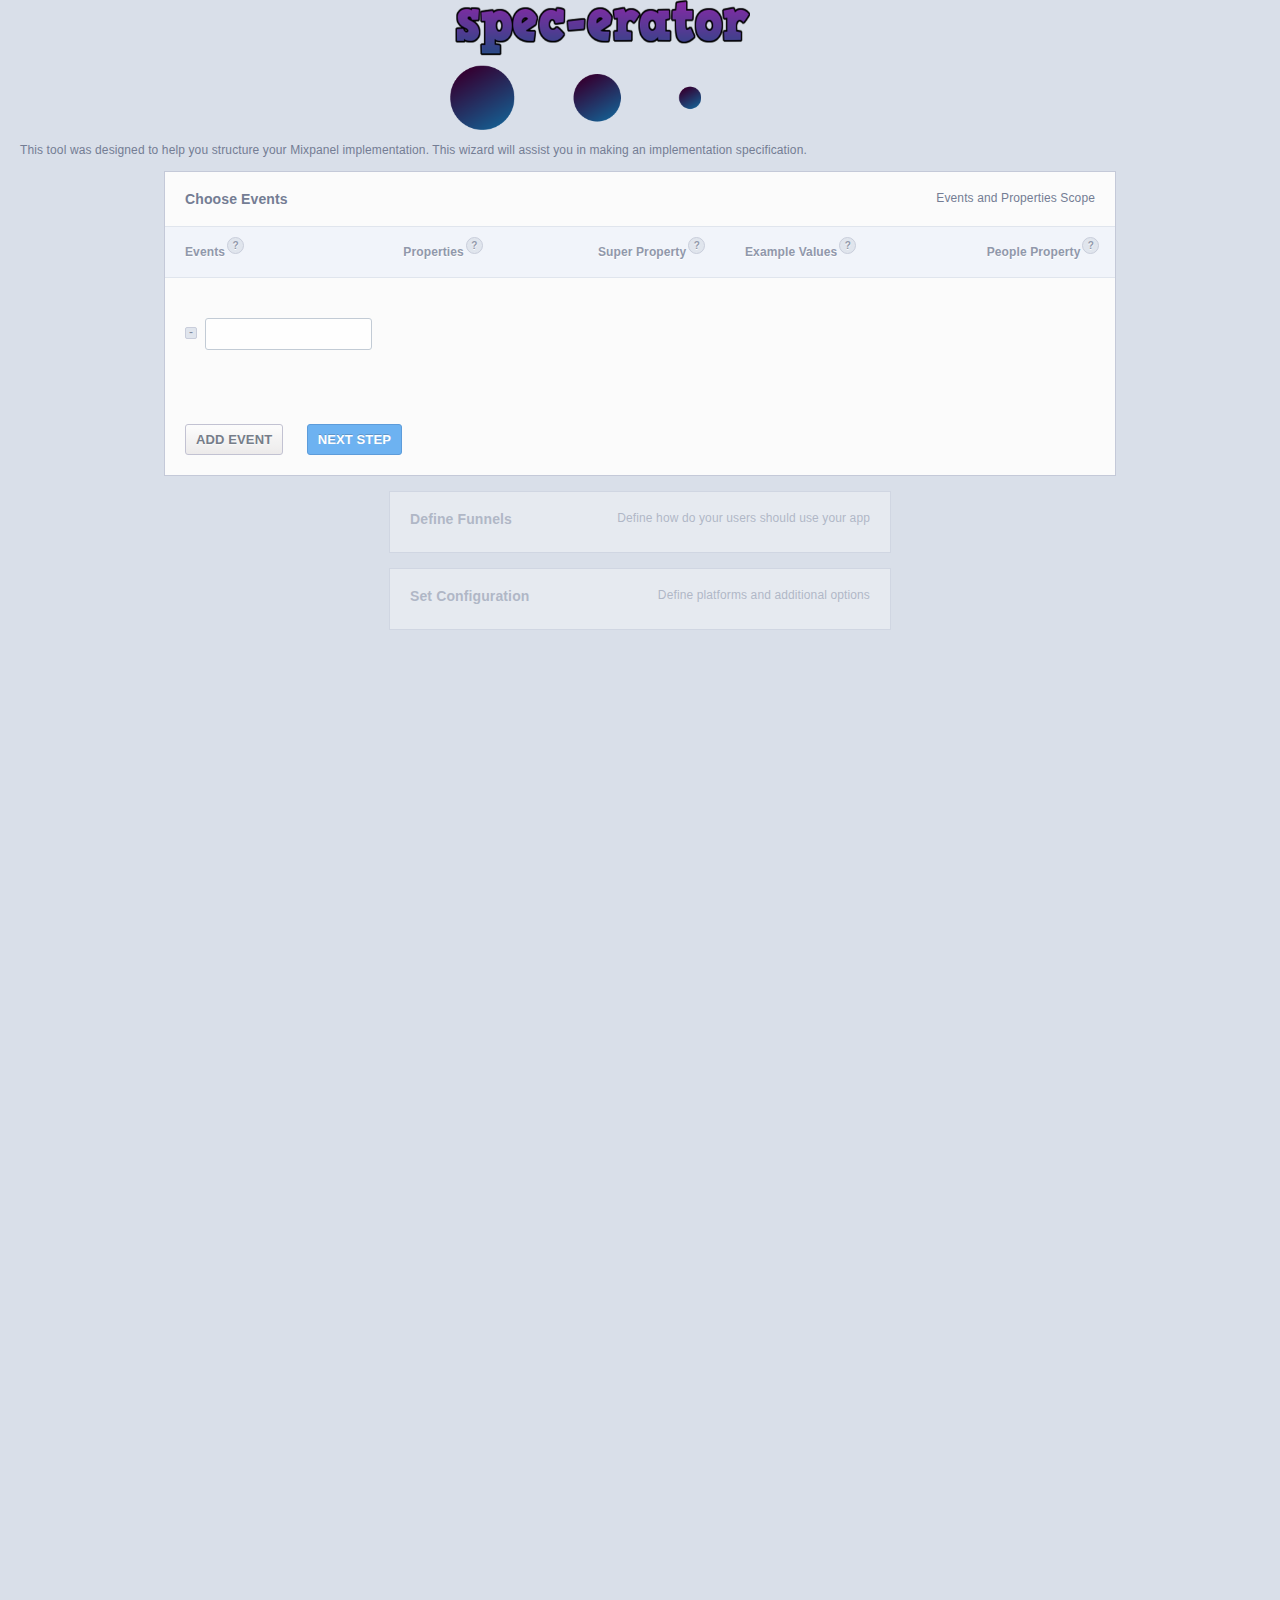
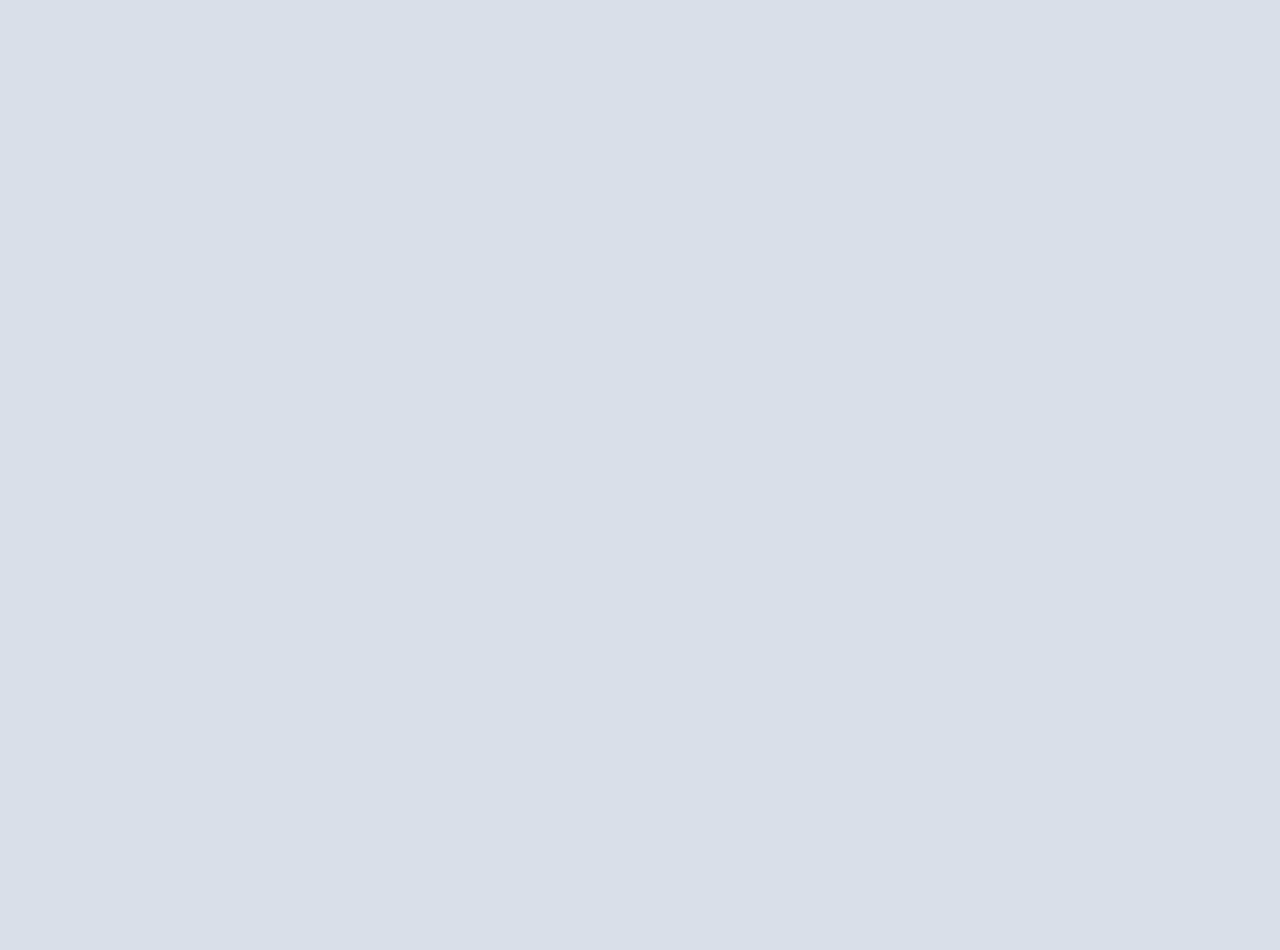
<file: index.html>
<!DOCTYPE html>
<html lang="en">
<head>
    <meta charset="UTF-8">
    <title>Spec-erator by AK</title>
    <link href="css/style.css" rel="stylesheet">


    <script src="https://cdn.mxpnl.com/libs/mixpanel-platform/build/mixpanel-platform.v0.latest.min.js"></script>

</head>
<body>
    <div class="fade"></div>
    <header>
        <div class="main-nav">
            <a class="home-nav" href="#"><img alt="dm-logo" src=
            "images/spec-logo-1.png"></a><br>
            <div id="description">
            <p>This tool was designed to help you structure your
            Mixpanel implementation. This wizard will assist you in making an implementation specification.
            </div>
        </div>
    </header>
    <div class="section" id="events" style=
    "width: 700px; opacity: 0.4; height: 60px;">
        <div class="collapsed">
            <h2>Choose Events</h2>
            <p class="step">Events and Properties Scope</p>
        </div>
        <div class="expanded" style="width: 1050px; display: none;">
            <div class="headers">
                <div class="events title">
                    Events
                    <div class="tooltip header">
                        ?
                    </div>
                    <div class="tooltip-content">
                        <div class="arrow"></div>Events are...
                    </div>
                </div>
                <div class="props title">
                    Properties
                    <div class="tooltip header">
                        ?
                    </div>
                    <div class="tooltip-content">
                        <div class="arrow"></div>Properties are...
                    </div>
                </div>
                <div class="super title">
                    Super Property
                    <div class="tooltip header">
                        ?
                    </div>
                    <div class="tooltip-content">
                        <div class="arrow"></div>A super property is
                    </div>
                </div>
                <div class="vals title">
                    Example Values
                    <div class="tooltip header">
                        ?
                    </div>
                    <div class="tooltip-content">
                        <div class="arrow"></div>It's import to give example
                        values of each property so you can be sure we're
                        targeting the right attributes.
                    </div>
                </div>
                <div class="good title">
                    People Property
                    <div class="tooltip header">
                        ?
                    </div>
                    <div class="tooltip-content">
                        <div class="arrow"></div>A people property is...
                    </div>
                </div>
            </div>
            <div class="event-names"></div>

<!--             <div class="event" id="0">
                <div class="event-name">
                    <div class="collapse-expand">
                        -
                    </div><input class="name text" type="text">
                    <div class="delete-icon"></div>
                </div>
                <div class="properties">
                    <div class="new-prop">
                        <div class="plus" style=
                        "display: inline-block; margin-top: 20px;"></div>
                    </div>
                </div>
            </div> -->
         
            <div class="button next-event" id="add-event">
                ADD EVENT
            </div>
            <div class="button next done" id="next-step-events">
                NEXT STEP
            </div>
        </div>
    </div>
    <div class="section" id="paths" style=
    "width: 700px; height: 60px; opacity: 0.4;">
        <div class="collapsed">
            <h2>Define Funnels</h2>
            <p class="step">Define how do your users should use your app</p>
        </div>
        <div class="expanded">
            <div class="headers" id="pathHead">
                <div class="paths title">
                    Now take the events which you've defined and fit them into
                    paths.<br>
                    This funnels reflect the different journey's users can take
                    through your app
                </div>
            </div>
            <div class="paths">
                <div class="required">
                    <p class="instructions"><span class="big">Required</span> -
                    these steps must be taken before any other events are fired
                    (e.g., registration, onboarding, etc.)</p>

                    <div class="button next-path" style="display: none;">
                        ADD PATH
                    </div>
                </div>
                <div class="usage">
                    <p class="instructions"><span class="big">Regular
                    Usage</span> - other ordered flows in the app (e.g., Add
                    Credit Card &gt; Buy Song &gt; Play Song, Register for
                    Course &gt; Start Lesson &gt; Complete Lesson, etc.)</p>

                    <div class="button next-path">
                        ADD PATH
                    </div>
                </div>
            </div>
            <div class="event-names unused" style="display: none;">
                <p class="instructions"><span class="big">Unused Events</span>
                - these events will be fired randomly among the other ordered
                events <span class="bold">if the user made it through the
                required path</span></p>
            </div>
            <div class="button next done">
                NEXT STEP
            </div>
        </div>
    </div>
    <div class="section" id="config" style="width: 1050px; opacity: 1;">
        <div class="collapsed">
            <h2>Set Configuration</h2>
            <p class="step">Define platforms and additional
            options</p>
        </div>
        <div class="expanded" style="width: 1050px; display: block;">
            <div class="headers">
                <h3 class="paths title">Additional Information for
                Developers</h3>
            </div>
            <div class="settings">
                <div class="option" id="platforms" style="margin-top: 10px">
                    <div class="setting description">
                        Platforms
                        <div class="tooltip description">
                            ?
                        </div>
                        <div class="tooltip-content">
                            <div class="arrow"></div>What platforms will people
                            use to access your application
                        </div>
                    </div>
                    <div class="input">
                        <div class="check">
                            <div class="checkbox-option selected" id=
                            "platform-web"></div>
                            <div class="checkbox-label">
                                Web
                            </div>
                        </div>
                        <div class="check">
                            <div class="checkbox-option selected" id=
                            "platform-ios"></div>
                            <div class="checkbox-label">
                                iOS
                            </div>
                        </div>
                        <div class="check">
                            <div class="checkbox-option selected" id=
                            "platform-android"></div>
                            <div class="checkbox-label">
                                Android
                            </div>
                        </div>
                    </div>
                </div>
                <div class="option" id="notification-type" style=
                "margin-bottom: 38px">
                    <div class="setting description">
                        Mixpanel Libraries
                        <div class="tooltip description">
                            ?
                        </div>
                        <div class="tooltip-content">
                            <div class="arrow"></div>If known, select all that
                            apply
                        </div>
                    </div><br>
                    <br>
                    <div class="input">
                        <div class="check">
                            <div class="checkbox-option disabled" id="js">
                            </div>
                            <div class="checkbox-label">
                                JavaScript
                            </div>
                        </div>
                        <div class="check">
                            <div class="checkbox-option selected" id="ios">
                            </div>
                            <div class="checkbox-label">
                                iOS
                            </div>
                        </div>
                        <div class="check">
                            <div class="checkbox-option disabled" id="android">
                            </div>
                            <div class="checkbox-label">
                                Android
                            </div>
                        </div>
                        <div class="check">
                            <div class="checkbox-option disabled" id="python">
                            </div>
                            <div class="checkbox-label">
                                Python
                            </div>
                        </div>
                        <div class="check">
                            <div class="checkbox-option disabled" id="java">
                            </div>
                            <div class="checkbox-label">
                                Java
                            </div>
                        </div>
                        <div class="check">
                            <div class="checkbox-option disabled" id="php">
                            </div>
                            <div class="checkbox-label">
                                PHP
                            </div>
                        </div>
                        <div class="check">
                            <div class="checkbox-option disabled" id="ruby">
                            </div>
                            <div class="checkbox-label">
                                Ruby
                            </div>
                        </div>
                        <div class="check">
                            <div class="checkbox-option disabled" id="node">
                            </div>
                            <div class="checkbox-label">
                                Node.js
                            </div>
                        </div>
                        <div class="check">
                            <div class="checkbox-option disabled" id="HTTP">
                            </div>
                            <div class="checkbox-label">
                                HTTP
                            </div>
                        </div>
                    </div>
                </div>
                <hr>
                <div class="option" id="dungeon-name" style="margin-bottom: 0">
                    <div class="setting description">
                        Application/Product name
                    </div>
                    <div class="input">
                        <input type="text">
                    </div>
                </div>
                <div class="button next done">
                    <a href="https://dl.dropboxusercontent.com/u/51386401/trunk/sampleSpec.csv">MAKE SPEC</a>
                </div>
            </div>
        </div>
    </div>
    <script src=
    "https://cdn.mxpnl.com/site_media/js/jquery/1.7.1/jquery.min.js" type=
    "text/javascript">
    </script> 
    <script src="js/jquery.min.js" type="text/javascript">
    </script> 
    <script src="js/main.js" type="text/javascript">
    </script> 
    <script type="text/javascript" src="js/search.js"></script>
<br/>
<br/>
<br/>
<br/>
<br/>
<br/>
<br/>
<br/>
<br/>
<br/>
<br/>
<br/>
<br/>
<br/>
<br/>
<br/>
<br/>
<br/>
<br/>
<br/>
<br/>
<br/>
<br/>
<br/>
<br/>
<br/>
<br/>
<br/>
<br/>
<br/>
<br/>
<br/>
<br/>
<br/>
<br/>
<br/>
<br/>
<br/>
<br/>
<br/>
<br/>
<br/>
<br/>
<br/>
<br/>
<br/>
<br/>
<br/>
<br/>
<br/>
<br/>
<br/>
<br/>
<br/><br/>
<br/>
<br/>
<br/>
<br/>
<br/>
<br/>
<br/><br/>
<br/>
<br/>
<br/>
<br/>
<br/>
<br/>
<br/><br/>
<br/>
<br/>
<br/>
<br/>
<br/>
<br/>
<br/><br/>
<br/>
<br/>
<br/>
<br/>
<br/>
<br/>
<br/><br/>
<br/>
<br/>
<br/><br/>
<br/>
<br/><br/>
<br/>
<br/>
<br/>
<br/><br/>
<br/>
<br/><br/>
<br/>
<br/>
<br/>
<br/><br/>
<br/>
<br/><br/>
<br/>
<br/>
<br/>
<br/>
<br/>
<br/>
<br/>
<br/><br/>
<br/>
<br/>
<br/>
<br/>
<br/>
<br/>
<br/>
    
</body>
</html>
</file>
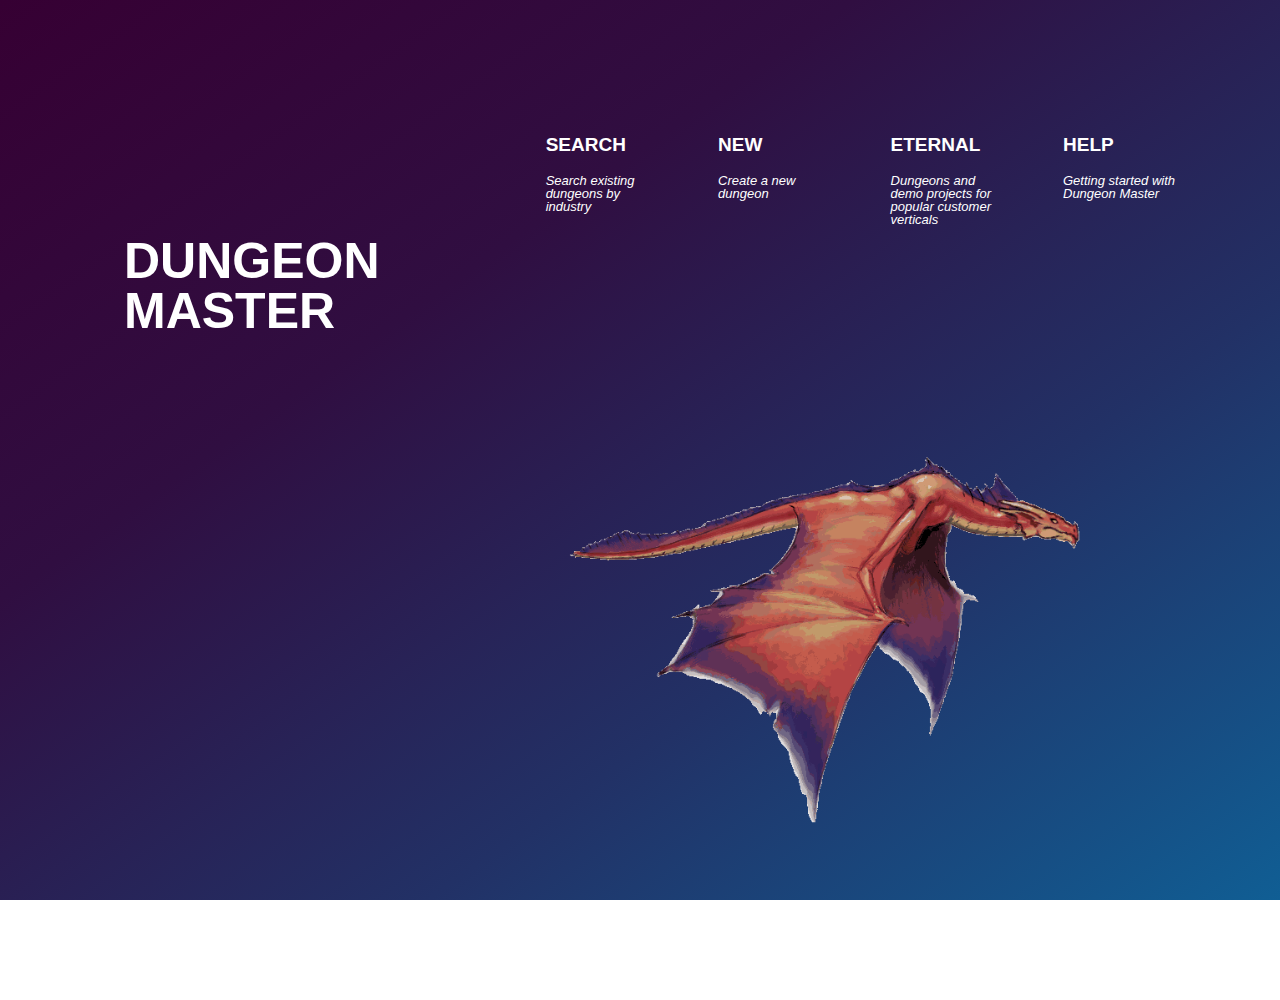
<file: home.html>
<!DOCTYPE html>
<html lang="en">
<head>
	<meta charset="UTF-8">
	<title>Dungeon Master 2.0</title>
	<link rel="stylesheet" href="css/home-style.css">
	<link href='https://fonts.googleapis.com/css?family=Montserrat:400,700|Chivo:400italic' rel='stylesheet' type='text/css'>
	<script src="//cdn.mxpnl.com/site_media/js/jquery/1.7.1/jquery.min.js" type="text/javascript"></script>
    <script type="text/javascript" src="js/search.js"></script>
</head>
<body>
    <div class="fade"></div>
	<div class="a header">
		<h1><a id="home" href="/">Dungeon Master</a></h1>
	</div>
	<ul class="nav">
		<a class="a nav-item search">
			<li>
				<p class="a nav-link">Search</p>
				<div class="description">Search existing dungeons by industry</div>
			</li>
		</a>
		<a class="a nav-item" href="builder/" id="new">
			<li>
				<p class="a nav-link" href="/builder" id="new-link">New</p>
				<div class="description">Create a new dungeon</div>
			</li>
		</a>
		<a class="a nav-item" id="eternal">
			<li>
				<p class="a nav-link">Eternal</p>
				<div class="description">Dungeons and demo projects for popular customer verticals</div>
			</li>
		</a>
		<a class="a nav-item" id="help">
			<li>
				<p class="a nav-link">Help</p>
				<div class="description">Getting started with Dungeon Master</div>
			</li>
		</a>
	</ul>
	<div class="content">
		<img src="images/dragon-loop.gif" alt="Dungeon Master 2.0">
	
 	</div>
    <div id="search">
        <h2>Dungeon Search</h2>
        <div class="close"></div>
        <div class="filters">
            <div class="industry-search">
                <div class="label">Filter by one or more industries:</div>
                <div class="industry-select dropdown-parent">
                    <div class="select-button">
                        <p>ALL INDUSTRIES</p>
                        <div class="down-arrow"></div>
                    </div>
                    <div class="select-menu fixed-dropdown">
                        <div class="options-list">
                            <div class="select-option selected" id="all-industries">ALL INDUSTRIES</div>
                            <div class="select-option">Photo/Video</div>
                            <div class="select-option">Gaming</div>
                            <div class="select-option">E-Commerce</div>
                            <div class="select-option">Social/Messaging</div>
                            <div class="select-option">SaaS</div>
                            <div class="select-option">Media</div>
                            <div class="select-option">Travel</div>
                            <div class="select-option">Health</div>
                            <div class="select-option">Education</div>
                            <div class="select-option">Finance</div>
                            <div class="select-option">Marketplace</div>
                            <div class="select-option">Other</div>
                        </div>
                    </div>
                </div>
            </div>
        </div>
        <div class="fixed-menu">
            <div class="search-box-container">
                <input class="search-box" autofocus>
            </div>
            <div class="options-list">
                <div class="your-dungeons">
                    <div class="results-section">YOUR DUNGEONS</div>
                </div>
                <div class="other-dungeons">
                    <div class="results-section">OTHER DUNGEONS</div>
                </div>
                <p class="no-results">Your search returned no results</p>
                <img src="images/ajax-loader.gif" alt="Loading" class="loading">
            </div>
        </div>
    </div>
	<div class="help">
		<div class="close"></div>
		<div class="help-section">
			<h2 class="section-header">About Dungeon Master</h2>
			<p>Dungeon Master is a tool that allows you to populate custom data into a real-life Mixpanel project to construct custom demos for customers.</p>
		</div>
		<div class="help-section">
			<h2 class="section-header">Why use it?</h2>
			<p>Custom demos allow us to wow customers and give demos that address real questions for their businesses. Mixpanel's potential resonates on a much deeper level when the examples we show in our reports are catered toward the things they think about every day.</p>
		</div>
		<div class="help-section">
			<h2 class="section-header">How do I build one?</h2>
			<p>Three steps:</p>
			<ol type="1" style="margin-left: 22px">
				<li>
					<p>Enter the names of the <span class="bold">events</span> you want to send to your demo project, along with any properties that should be sent at the time of each event.</p>
					<ol type="a">
						<li>
							<p>Event, super, AND people properties correlated with an action should be added to the events. To designate a particular property as a super/people property (both will be created), switch the "Super/People?" toggle to YES.</p>
						</li>
						<li>
							<p>Properties can be typecasted as string, numeric, boolean, date, or list.</p>
							<ol type="i">
								<li>
									<p>String and list properties may have multiple values associated with them. The toggle next to each property value indicates whether or not a user with that particular property value will be a "good" user (i.e., have higher conversion and retention rates, and fire more events).</p>
								</li>
								<li>
									<p>Date properties give you two options: "Date of first event" and "Date of last event." Choose date of first event to set the date property equal to the first time a user fires that event (e.g., "Created Date" would be the first time a user completes a "Sign Up" event). Choose date of last event to set the property equal to the last time a user fires that event (e.g., "Last Purchase Date" should equal the last time a user completes the "Purchase" event).</p>
								</li>
							</ol>
						</li>
					</ol>
				</li>
				<li>
					<p>Build <span class="bold">paths</span> users may take through events.</p>
					<ol type="a">
						<li>
							<p>The required path should consist of all events that users MUST complete - in order - before firing any other events. If no such events exist (e.g., there is no sign up or authentication process), the required path may be left blank.</p>
						</li>
						<li>
							<p>Usage paths should encompass all flows, paths, funnels, etc. of events in a user journey. They may be casual flows (like browsing photos then liking a photo on Instagram) or specific funnels that address business goals (like viewing a product, adding it to a cart, and purchasing on Amazon).</p>
						</li>
					</ol>
				</li>
				<li>
					<p>Customize your dungeon's settings. You can choose which platforms are relevant to the customer (are they mobile only?), which notification types you'd like to be pre-generated for you, etc. You will also be asked to choose an industry for your dungeon (very important for later searches!) and name it.</p>
				</li>
			</ol>
		</div>
		<div class="help-section">
			<h2 class="section-header">What's included?</h2>
			<p>Dungeon Master handles several things automatically:</p>
			<ul>
                <li>Default super and people properties for each of the platforms you select</li>
                <li>Extra default super and people properties: Name, Email, Platform, Experiment Group, Last Event, Campaign Name and Campaign Source</li>
                <li>Incremental super and people properties for every event you define (called "[event] Count" - e.g., "Log In Count")</li>
                <li>Notification and A/B testing analytics data</li>
			</ul>
		</div>
		<div class="help-section">
			<a class="get-started">Get started!</a>
		</div>
	</div>
	<script>
	    (function(e,b){if(!b.__SV){var a,f,i,g;window.mixpanel=b;b._i=[];b.init=function(a,e,d){function f(b,h){var a=h.split(".");2==a.length&&(b=b[a[0]],h=a[1]);b[h]=function(){b.push([h].concat(Array.prototype.slice.call(arguments,0)))}}var c=b;"undefined"!==typeof d?c=b[d]=[]:d="mixpanel";c.people=c.people||[];c.toString=function(b){var a="mixpanel";"mixpanel"!==d&&(a+="."+d);b||(a+=" (stub)");return a};c.people.toString=function(){return c.toString(1)+".people (stub)"};i="disable time_event track track_pageview track_links track_forms register register_once alias unregister identify name_tag set_config people.set people.set_once people.increment people.append people.union people.track_charge people.clear_charges people.delete_user".split(" ");
    	for(g=0;g<i.length;g++)f(c,i[g]);b._i.push([a,e,d])};b.__SV=1.2;a=e.createElement("script");a.type="text/javascript";a.async=!0;a.src="undefined"!==typeof MIXPANEL_CUSTOM_LIB_URL?MIXPANEL_CUSTOM_LIB_URL:"file:"===e.location.protocol&&"//cdn.mxpnl.com/libs/mixpanel-2-latest.min.js".match(/^\/\//)?"https://cdn.mxpnl.com/libs/mixpanel-2-latest.min.js":"//cdn.mxpnl.com/libs/mixpanel-2-latest.min.js";f=e.getElementsByTagName("script")[0];f.parentNode.insertBefore(a,f)}})(document,window.mixpanel||[]);
    	if (window.location.hostname == 'mixpanel.com') {
        	mixpanel.init('adc07d1bff38929e7b4d1feb4cac87d3', {}, 'dm');
    	}
	    else {
	        mixpanel.init('95d88a0a0f533a82dc95ad5a3943729b', {}, 'dm');
	    }

	</script>
	<script type="text/javascript">
		$(document).ready(function() {
			mixpanel.dm.track('View Page', {
				'Page Name': 'Home',
			});
			$('#home').click(function() {
			    mixpanel.dm.track('Click Nav', {
	    	        'Nav Item': 'Home',
		        });
			});
			$('#help').click(function() {
			    mixpanel.dm.track('Click Nav', {
	    	        'Nav Item': 'Help',
		        });
				// show help modal
				$('.help').fadeIn(500);
			});
		    $('#new').click(function() {
		        mixpanel.dm.track('Click Nav', {
		            'Nav Item': 'New',
		        });
		    });
		    $('#eternal').click(function() {
		        mixpanel.dm.track('Click Nav', {
		            'Nav Item': 'Eternal',
		        });
		        // show eternal
		    });
			// close help and search modals
		    $('.fade, .close, .get-started').click(function() {
		        $('#search').fadeOut(500);
		        $('.help').fadeOut(500);
		        $('.fade').fadeOut(500);        
		    });		
		});
	</script>
</body>
</html>
</file>
<file: css/style.css>
/* Reset*/
html, body, div, span, applet, object, iframe,
h1, h2, h3, h4, h5, h6, p, blockquote, pre,
a, abbr, acronym, address, big, cite, code,
del, dfn, em, img, ins, kbd, q, s, samp,
small, strike, strong, sub, sup, tt, var,
b, u, i, center,
dl, dt, dd, ol, ul, li,
fieldset, form, label, legend,
table, caption, tbody, tfoot, thead, tr, th, td,
article, aside, canvas, details, embed, 
figure, figcaption, footer, header, hgroup, 
menu, nav, output, ruby, section, summary,
time, mark, audio, video {
	margin: 0;
	padding: 0;
	border: 0;
	font-size: 100%;
	font: inherit;
	vertical-align: baseline;
}
/* HTML5 display-role reset for older browsers */
article, aside, details, figcaption, figure, 
footer, header, hgroup, menu, nav, section {
	display: block;
}
body {
	line-height: 1;
	height: 2500px;
	overflow-y: scroll;


}

#description
{
text-align: left;
    padding-left: 20px;
    font-size: 12px;
}


ul {
	list-style: none;
}
blockquote, q {
	quotes: none;
}
blockquote:before, blockquote:after,
q:before, q:after {
	content: '';
	content: none;
}
table {
	border-collapse: collapse;
	border-spacing: 0;
}


/*DM*/
html {
	overflow-y: scroll;
}
body {
	font-family:  system, -apple-system, ".SFNSDisplay-Regular", "Helvetica Neue", sans-serif;
	font-weight: normal;
	letter-spacing: 0.01em;
	background-color: #d9dfe9;
	color: #747d94;
	padding-bottom: 50px;
	font-size: 12px;
}
.torch {
	position: relative;
	height: 40px;
	display: none;
}
.hidden-torch {
	height: 10px;
	width: 40px;
	border: none;
}
.page-title {
	text-align: center;
	height: 0;
}
.fade {
	min-height: 100%;
	min-width: 1024px;
	width: 100%;
	height: auto;
	position: fixed;
	top: 0;
	left: 0;
  	z-index: 20;
	display: none;
	background-color: rgba(0,0,0,0.5);
}
hr {
	width: 60%;
	color: #BDBDCE;
	margin: 30px auto;
	height: 0;
	border: 0;
	border-top: 1px solid rgba(189,189,206,0.5);
}
.bold {
	font-weight: bold;
}
.big {
	font-size: 14px;
	font-weight: bold;
}
.red {
	color: red;
}
h1 {
	text-align: center;
	font-size: 30px;
	margin: 25px auto;
	padding-top: 30px;
	font-weight: bold;
	display: inline-block;
}
.main-nav, .mini-nav {
	/*margin: 40px 0 60px; */
	text-align: center;
	background-color: #d9dfe9;
	z-index: 100;
	top: 0;
}
.main-nav a, .mini-nav a {
	text-decoration: none;
	color: #747d94;
}
.main-nav li a:hover, .mini-nav li a:hover {
	border-bottom: 1px solid #747d94;
	padding-bottom: 2px;
}
.mini-nav {
	position: fixed;
	width: 100%;
/*	border-bottom: 1px solid #bdbdce;
*/	height: 54px;
	margin-top: 0;
	top: -57px;
}
.home-nav {
	margin: 0 auto;
	display: block;
	position: relative;
	width: 76px;
}
.home-nav img {
	width: 300px;
	margin-left: -200%;

}
.mini-nav .home-nav {
	width: 46px;
	top: 6px;
}
.mini-nav .home-nav img {
	width: 46px;
}
.ul {
	display: block;
	margin: 0 auto;
	width: 415px;
	margin-top: -43px;
}
.ul li {
	font-size: 14px;
	margin-right: 30px;
	display: inline-block;
	vertical-align: middle;
	position: relative;
	text-transform: uppercase;
}
.ul li:nth-child(2) {
	margin-right: 75px;
}
.ul li:nth-child(3) {
	padding-left: 0;
	margin-left: 75px;
}
.ul li:nth-child(4) {
	margin-right: 0;
}
.mini-nav .ul {
	margin-top: -24px;
}
.mini-nav .ul li:nth-child(2) {
	margin-right: 45px;
}


.line {
	margin: 3px;
	background: #747d94;
	height: 3px;
	width: 22px;
}
.section {
	margin: 15px auto;
	background-color: #fbfbfb;
	border: 1px solid #c4c9d8;
	display: block;
	width: 700px;
}
.collapsed {
	cursor: pointer;
	padding: 20px;
}
.expanded {
	display: none;
	position: relative;
}
h2 {
	display: inline-block;
	font-size: 14px;
	font-weight: bold;
}
.step {
	display: inline-block;
	margin-left: 40px;
	float: right;
}

/*/////////////////// EVENT SECTION ///////////////////*/
.headers {
	background-color: #f1f4fa;
	border-top: 1px solid #dee3ec;
	border-bottom: 1px solid #dee3ec;
	height: 50px;
	color: #868ea3;
	font-weight: bold;
	font-size: 16px;
	text-shadow: 0 1px #fff;
}
.title {
	display: inline-block;
	line-height: 50px;
	vertical-align: middle;
	font-size: 12px;
}
/*////////////////////// PATHS /////////////////*/
.paths.title {
	margin-left: 20px;
	font-weight: normal;
}

#pathHead
{
	height: inherit;
}
/*/////////////////// END PATHS ////////////////*/
.events.title {
	margin-left: 20px;
	width: 22.5%;
}
.props.title {
	width: 20%;
}
.super.title {
	width: 15%;
}
.vals.title {
	width: 22%;
}
.good.title {
	width: 13%;
	min-width: 150px;
	text-align: center;
}
.tooltip {
	height: 15px;
	width: 15px;
	border-radius: 100%;
	border: 1px solid #c4c9d8;
	background: #dee3ec;
	line-height: 15px;
	text-align: center;
	font-weight: bold;
	display: inline-block;
	position: absolute;
	cursor: default;
	font-size: 10px;
	margin: -5px 0 0 3px;
}
.tooltip.header {
	margin: 10px 0 0 2px;
}
.tooltip-content {
	position: absolute;
	width: 300px;
	background-color: #36475f;
	background-image: -webkit-linear-graident(#384962, #34435a);
	background-image: linear-graident(#384962, #34435a);
	border-radius: 4px;
	box-shadow: inset 0 0 0 1px #4a586c, 0 1px 2px 1px rgba(0,0,0,0.2);
	border: 1px solid #1e2939;
	color: white;
	font-size: 13px;
	font-weight: normal;
	text-align: left;
	line-height: 17px;
	margin: 0;
	padding: 12px;
	text-shadow: 0 1px rgba(0,0,0,0.34);
	z-index: 10;
	display: none;
}
.tooltip-content .arrow {
	left: 20px;
	top: -19px;
	background: 0;
	height: 0;
	width: 0;
	border: 10px solid transparent;
	position: absolute;
	border-bottom-color: #384962;
}
.super.title .tooltip-content {
	width: 183px;
	left: 493px;
}
.good.title .tooltip-content {
	left: 700px;
}
.good.title .arrow {
	left: 236px;
}
#platforms .tooltip-content {
	top: 116px;
	left: 21px;
}
#notification-type .tooltip-content {
	top: 178px;
	left: 21px;
	width: 400px;
}
#industry .tooltip-content {
	top: 313px;
	left: 21px;
}
#dungeon-name .tooltip-content {
	top: 370px;
	left: 21px;
	width: 350px;
}

/* DUNGEON SEARCH */
#search {
	display: none;
	padding: 20px;
	width: 500px;
	position: absolute;
	margin: 0 auto 40px;
	left: 0;
	right: 0;
	z-index: 30;
}
.close {
	background: url('http://cdn.mxpnl.com/cache/0c778bc1ee92a6080567ec613a3e7bf1/images/reports/live/user_info_close_icon.png') no-repeat 0px center;
	position: absolute;
	width: 20px;
	height: 20px;
	top: 40px;
	right: 40px;
	cursor: pointer;
}
#search .close {
	top: 20px;
	right: 12px;
}
.filters {
	margin: 15px 0;
}
.industry-search, .author-search, .dungeon-name-search {
	margin-right: 30px;
	display: inline-block;
	vertical-align: top;
}
.filter.author, .filter.dungeon-name {
	background-image: url(http://cdn.mxpnl.com/cache/998f6c4e2160bb6cdd8da35ec6d5d410/images/icons/spyglass.png);
	background-repeat: no-repeat;
	background-position: 8px 8px;
	width: 165px;
	padding-left: 28px;
}
.label {
	font-size: 11px;
	margin: 10px 10px 10px 0;
	vertical-align: top;
	display: inline-block;
}
.industry-select {
	display: inline-block;
}
.results-section {
	padding: 10px;
	border-bottom: 1px solid #e1e4ed;
	font-size: 13px;
	font-weight: bold;
	color: #83889d;
	text-transform: uppercase;
	text-shadow: 0 .6px 0 #fff;
	background: -webkit-linear-gradient(#f5f6f9, #eef0f5);
	background: linear-gradient(#f5f6f9, #eef0f5);
}
.your-dungeons, .other-dungeons, .no-results {
	display: none;
}
.no-results {
	padding: 30px 0;
	text-align: center;
}
.loading {
	height: 30px;
	margin: 20px auto;
	display: block;
}


/* EVENTS, PROPERTIES, PROPERTY VALUES */
.event {
	margin: 0 15px;
	padding: 10px 0;
	position: relative;
}
.property {
	margin-top: 10px;
	margin-bottom: 15px;
	position: relative;
	padding: 10px;
	width: 115%;
	margin-left: -15px;
}
.property:hover, .property.hovered {
	/* background-color: #f5f5f5; */
	border-radius: 3px;
}
.prop-name {
	border-radius: 3px 0 0 3px;
	display: inline-block;
	width: 33%;
	max-width: 140px;
	top: -12px;
	z-index: 1;
}
.event-name {
	display: inline-block;
	width: 20%;
	margin-left: 20px;
	padding-top: 20px;
	vertical-align: top;
}
input.name.text {
	margin-left: 5px;
	display: inline-block;
	vertical-align: top;
}
.properties {
	width: 73%;
	display: inline-block;
	vertical-align: top;
}
.prop-values {
	width: 364px;
	display: inline-block;
	margin-left: 60px;
	vertical-align: top;
}
input {
	font-family:  system, -apple-system, ".SFNSDisplay-Regular", "Helvetica Neue", sans-serif;
	font-weight: normal;
	letter-spacing: 0.03em;
	font-size: 13px;
	color: #747d94;
	height: 20px;
	width: 155px;
	margin: 0 0 10px 0;
	padding: 5px;
	border: 1px solid #bdc7d2;
	border-radius: 3px;
	position: relative;
	-webkit-appearance: textfield;
	background-color: white;
}
input:focus, input:hover {
	outline: 0;
	border-color: #5ba7e1;
}
/*input[type=text] {
	height: 20px;
	width: 155px;
	margin: 0 0 10px 0;
	padding: 5px;
	border: 1px solid #bdc7d2;
	border-radius: 3px;
	position: relative;
	-webkit-appearance: textfield;
	background-color: white;
}*/
.new-prop {
	display: block;
}
.plus {
	background: url(https://cdn.mxpnl.com/cache/db85795727e3c42d2865a215cd85876a/images/reports/funnels3/new_row_spritesheet.png);
	width: 30px;
	height: 30px;
	cursor: pointer;
	position: relative;
	display: block;
}
.prop-values .plus {
	margin-left: 59px;
}
.new-prop .plus {
	margin-left: 19px;
}
.path .plus {
	margin-left: 10px;
}
.copy {
	background: url(http://www.iconsdb.com/icons/preview/royal-blue/copy-xxl.png) no-repeat;
	background-size: 24px 24px;
	width: 30px;
	height: 30px;
	cursor: pointer;
	position: relative;
	display: inline-block;
	margin-left: 15px;
	top: 2px;
}
.inline-text {
	background-color: #e9ebf2;
	color: #747d94;
	padding: 9.5px 8px;
	font-size: 12px;
	line-height: 12px;
	font-weight: bold;
	border-radius: 3px;
	vertical-align: top;
	text-align: center;
}
.integer, .dates, .inline-text {
	display: inline-block;
	max-width: 50px;
	margin-right: 5px;
}
.dates {
	max-width: 68px;
}
input.integer, input.dates {
	margin-right: 5px;
}
.date-range {
	display: none;
	margin-top: 6px;
}
.string-val, .list-val {
	margin-right: 5px;
	vertical-align: top;
}

/* COLLAPSED EVENTS */
.collapse-expand {
	height: 10px;
	width: 10px;
	border-radius: 2px;
	border: 1px solid #c4c9d8;
	background: #dee3ec;
	line-height: 8px;
	text-align: center;
	display: inline-block;
	position: absolute;
	cursor: pointer;
	margin: 9px 0 0 5px;
	left: 0;
}
.collapse-expand:hover {
	background: #ebe9e9;
}
.collapse-event {
	background-color: #e9ebf2;
	color: #747d94;
	margin: 15px 2px 0 15px;
	padding: 9.5px 8px;
	font-size: 13px;
	line-height: 13px;
	font-weight: normal;
	border-radius: 3px;
	vertical-align: top;
	text-align: center;
	display: inline-block;
	cursor: pointer;
}
.collapse-event:hover {
	background: #ebe9e9;	
}
#paths .collapse-event {
	cursor: default;
	margin: 15px 5px 10px 10px;
}
#paths .collapse-event:hover {
	background: #e9ebf2;
}
.delete-icon {
	background-image: url(http://cdn.mxpnl.com/cache/637724347fecac96ed5fd55168b31397/images/icons/red_x_big.png);
	margin: 6px 1px;
	width: 26px;
	max-height: 16px;
	background-position: 0 0;
	cursor: pointer;
	display: inline-block;
	padding: 10px 0;
	position: relative;
}
.delete-icon:hover {
	background-position: 0 -16px;
}
.delete-icon:active {
	background-position: 0 -32px;
}
#paths .delete-icon {
	vertical-align: middle;
}
.delete-button {
	background: url(http://cdn.mxpnl.com/cache/8f5b7ee6bf214e37736d0b2d3938de3f/images/widgets/bookmarks_spritesheet.png) no-repeat -25px 0;
	width: 20px;
	height: 21px;
	float: right;
	margin-top: -13px;
	display: none;
}
.boolean-val {
	margin-bottom: 10px;
}


/* TOGGLE */
.container {
	text-align: center;
	width: 80px;
	display: inline-block;
	vertical-align: super;
	margin: 0 auto;
	margin-left: 23px;
}
.container.good {
	margin-left: 17px;
	margin-top: 5px;
}
.boolean-val:nth-child(1) .container.good {
	margin-left: 230px;
}
.boolean-val:nth-child(2) .container.good {
	margin-left: 226px;
}
.toggle {
	position: relative;
	width: 51px;
	height: 18px;
	background: #68c76a;
	border: 1px solid #68c76a;
	border-radius: 10px;
	cursor: pointer;
	margin: 0 auto;
	padding-left: 3px;
}
.toggle.no {
	background: #cfdfe8;
	border: 1px solid #cfdfe8;
}
.toggle::before {
	content: 'yes';
	position: absolute;
	left: 10px;
	text-transform: uppercase;
	font-family:  system, -apple-system, ".SFNSDisplay-Regular", "Helvetica Neue", sans-serif;
	font-size: 11px;
	font-weight: 600;
	line-height: 18px;
	width: 20px;
	height: 15px;
	color: white;
	z-index: 1;
}
.toggle.no::before {
	content: 'no';
	color: #939bae;
	right: 10px;
	left: auto;
}
.toggle::after {
	content: '';
	position: absolute;
	right: 1px;
	top: 1px;
	width: 16px;
	height: 16px;
	background: white;
	border-radius: 9px;
	-webkit-transition: right 100ms;
	transition: right 100ms;
	z-index: 1;
}
.toggle.no::after {
	right: 36px;
	border-color: #ddd;
}




/* TYPECASTING MENU */
.hover.string {
	background-position: -16px 0;
}
.icon.numeric {
	background-position: 0 -15px;
}
.hover.numeric {
	background-position: -16px -15px;
}
.icon.boolean {
	background-position: 0 -30px;
}
.hover.boolean {
	background-position: -16px -30px;
}
.icon.date {
	background-position: 0 -60px;
}
.hover.date {
	background-position: -16px -60px;
}
.icon.list {
	background-position: 0 -45px;
}
.hover.list {
	background-position: -16px -45px;
}
.icon {
	background: url(https://cdn.mxpnl.com/cache/86e7a9704481d99cba363aa05a2e32d4/images/widgets/property_filter/property_filter_icons.png);
	width: 16px;
	height: 15px;
	float: left;
	line-height: 24px;
	margin: 8px 7px 7px 8px;
}
.cast-menu {
	display: inline-block;
	position: relative;
	left: 1px;
}
.typecast {
	line-height: 24px;
	display: inline-block;
	color: #9b9b9b;
	font-size: 13px;
	font-weight: bold;
	border: 1px solid #bdc7d2;
	-webkit-user-select: none;
	-moz-user-select: none;
	-ms-user-select: none;
	user-select: none;
	background-color: #f6f7f9;
	background-image: -webkit-linear-gradient(#f9fafb, #f2f3f6);
	background-image: linear-gradient(#f9fafb, #f2f3f6);
	border-radius: 0 3px 3px 0;
	left: -2px;
	top: -1px;
	cursor: pointer;
	position: relative;
	z-index: 0;
}
.typecast:hover {
	border-color: #5ba7e1;
	z-index: 2;
}
.typecast.active {
	border-radius: 0 3px 0 0;
	z-index: 2;
}
.menu {
	position: absolute;
	left: -1px;
	margin-top: 30px;
	z-index: 100000;
}
.menu-item {
	display: block;
	width: 150px;
	height: 20px;
	padding: 5px;
	background-color: #fff;
	position: relative;
	border: 1px solid #bdc7d2;
}
.menu-item.selected {
	background-color: #f6f7f9;	
}
.menu-item > .icon {
	margin-top: 3px;
	margin-left: 3px;
	display: inline-block;
}
.menu-item p {
	display: inline-block;
	margin-left: 3px;
	font-size: 13px;
	font-weight: normal;
}
.menu-item.string-menu {
	border-radius: 0 3px 0 0;
}
.menu-item.numeric-menu {
	top: -1px;
}
.menu-item.boolean-menu {
	top: -2px;
}
.menu-item.date-menu {
	top: -3px;
}
.menu-item.list-menu {
	top: -4px;
	border-radius: 0 0 3px 3px;
}
.menu-item:hover {
	color: #fff;
	background-color: #68b7f4;
}



/* NEXT EVENT */
.button {
	padding: 8px 10px;
	display: inline-block;
	margin: 20px 0 20px 20px;
	font-size: 13px;
	text-align: center;
	text-shadow: 0 1px 1px rgba(255,255,255,0.75);
	color: #69717e;
	vertical-align: middle;
	background-image: linear-gradient(#fdfdfd, #ebe9e9);
	border: 1px solid #bdbdce;
	border-radius: 3px;
	cursor: pointer;
	font-weight: bold;
	text-decoration: none;
}
.button:hover {
	background-color: #fafafb;
	background-image: -webkit-linear-gradient(#fefefe, #f4f3f6);
	background-image: linear-gradient(#fefefe, #f4f3f6);
	color: #3e3f42;
}
.button.next {
	background: #5fabf1;
	color: #fff;
	border: 1px solid #4d93d7;
	text-shadow: 0 -1px 0 rgba(0,0,0,0.2);
	margin-left: 0px;
}
.button.next:hover {
	background: #489fef;
}
.button.next.done {
	margin-left: 20px;
}
.button.next-path {
	margin-left: 10px;
}




/****************PATHS*************/

.required, .usage, .event-names.unused {
	margin: 20px;
	border: 1px solid #bdbdce;
	padding: 10px;
}
.instructions {
	font-size: 13px;
}
.path {
	margin-top: 10px;
}
.path-name-holder {
	margin: 10px;
	vertical-align: top;
	display: inline-block;
}
input.path-name {
	height: 21px;
	box-shadow: 0 1px rgba(0,0,0,0.05);
}
.path-event-names {
	display: inline-block;
	margin-left: 10px;
	max-width: 745px;
}
.path-event {
	display: inline-block;
	margin: 10px;
	display: inline-block;
	font-size: 13px;
	color: #747d94;
	font-family:  system, -apple-system, ".SFNSDisplay-Regular", "Helvetica Neue", sans-serif;
	min-width: 150px;
	box-shadow: 0 1px rgba(0,0,0,0.05);
	position: relative;
	border-radius: 3px;
}
.right-arrow {
	background: url(http://cdn.mxpnl.com/cache/0a836ac387413f8cfa0ac97c5618c8bf/images/reports/arrow-dropshadow.png) no-repeat;
	background-position: 0 0;
	height: 10px;
	width: 10px;
	margin: 10px 0 10px 6px;
	display: inline-block;
}
.select-button {
	border-radius: 3px;
	padding-bottom: 10px;
	height: 15px;
	border: 1px solid #cbcfd9;
	line-height: normal;
	text-overflow: ellipsis;
	white-space: nowrap;
	overflow: hidden;
	-webkit-user-select: none;
	-mox-user-select: none;
	-ms-user-select: none;
	user-select: none;
	min-width: 150px;
	max-width: 150px;
	cursor: default;
	padding: 6px 35px 10px 11px;
	color: #747d94;
	font-size: 13px;
	font-weight: 500;
	background-color: #f6f7f9;
	background-image: -webkit-linear-gradient(#f9fafb, #f2f3f6);
	background-image: linear-gradient(#f9fafb, #f2f3f6);
}
.select-button.active {
	border-radius: 3px 3px 0 0;
	border-bottom-color: #dbe7ef;
}
.down-arrow {
	top: 14px;
	position: absolute;
	right: 12px;
	width: 8px;
	height: 5px;
	background: url('http://cdn.mxpnl.com/cache/edbec704e6879305bc1d5dabd85a9115/images/backbone_widgets/select/arrow.png') no-repeat;
}
#search .down-arrow {
	top: 69px;
	left: 368px;
}
#events .down-arrow {
	top: 34px;
	right: 204px;
}
#config .down-arrow {
	top: 287px;
	right: 409px;
}
.remove-step {
	display: none;
	margin-right: 5px;
	vertical-align: 3px;
	height: 18px;
	width: 18px;
	cursor: pointer;
	background: url(http://cdn.mxpnl.com/cache/56293702dece344ed45c9d09d46cc548/images/icons/message-x-sprites.png);
}
.select-button > p {
	font-weight: bold;
	display: inline-block;
	max-width: 158px;
	text-overflow: ellipsis;
	overflow: hidden;
}
#paths .select-button > p {
	vertical-align: 6px;
}
.remove-step:hover {
	background-position: 0 18px;
}
.select-menu, .fixed-menu {
	margin-top: -1px;
	left: 1px;
	z-index: 19;
	overflow-x: hidden;
	text-overflow: ellipsis;
	white-space: nowrap;
	border-radius: 0 3px 3px 3px;
	box-shadow: 0 0 0 1px rgba(66,66,66,0.22);
	top: 34px;
	display: none;
	position: absolute;
}
.fixed-menu {
	top: 0;
	left: 0;
	display: inline-block;
	position: relative;
	width: 100%;
	margin: 0;
	box-shadow: none;
}
.fixed-menu .search-box-container {
	margin-bottom: 25px;
	border-radius: 3px;
	border: 1px solid rgba(66,66,66,0.22);
}
.fixed-menu .search-box {
	min-width: 100%;
}
.fixed-menu .options-list {
	max-width: 100%;
	max-height: 300px;
	border: 1px solid rgba(66,66,66,0.22);
	border-radius: 3px;
}
.date-select .options-list {
	overflow-y: hidden;
}
.fixed-menu .select-option {
	width: 95%;
}
.select-menu.fixed-dropdown {
	top: 0;
	margin-top: 0;
	border-radius: 0 0 3px 3px;
	width: 196px;
}
#search .fixed-dropdown {
	left: 185px;
	top: 88px;
	z-index: 20;
}
#config .fixed-dropdown {
	top: 305px;
	left: 455px;
}
#events .fixed-dropdown {
	top: 53px;
	left: 396px;
}
.search-box-container {
	margin-bottom: 0;
	background-color: white;
	border-bottom: 1px solid #dbe7ef;
	padding: 4px;
	border-radius: 0;
}
.dungeon-search {
	margin: 0 auto;
	padding: 10px;
	max-width: 250px;
	background-color: #f0f0f0;
	border: 1px solid #acacac;
	border-radius: 3px;
}
.search-box {
	width: 100%;
	min-width: 250px;
	max-width: 250px;
	height: 33px;
	margin: 0;
	border: 1px solid #acacac;
	box-sizing: border-box;
	font-size: 13px;
	padding: 6px 6px 7px 28px;
	color: #3e3f42;
	box-shadow: inset 0 1px 3px 0 #ccc;
	border-radius: 0;
	background-image: url(https://cdn.mxpnl.com/cache/998f6c4e2160bb6cdd8da35ec6d5d410/images/icons/spyglass.png);
	background-repeat: no-repeat;
	background-position: 8px 8px;
}
.options-list {
	max-width: 258px;
	margin-top: -1px;
	overflow-x: hidden;
	overflow-y: scroll;
	max-height: 240px;
}
.select-option {
	width: 90%;
	padding: 13px 18px 13px 11px;
	font-size: 13px;
	font-weight: 300;
	background-color: #fbfcfe;
	cursor: pointer;
	border-top: 1px solid #dbe7ef;
	text-overflow: ellipsis;
	white-space: nowrap;
	overflow: hidden;
	position: relative;
}
.select-option.multi {
	border-top: none;
	border-bottom: 1px solid #dbe7ef;
}
#search .industry-select .select-option {
	padding-left: 30px;
}
#search .industry-select .select-option.selected {
	background: url(https://cdn.mxpnl.com/cache/b698a60416d2851d4942f46994f0c374/images/icons/grey-check.png) #eff1f6 no-repeat 10px center;
	z-index: 21;
}
#search .industry-select .select-option.selected:hover {
	background-color: #60acf1;	
}
.option-name {
	font-weight: bold;
	margin-bottom: 8px;
}
.option-author {
	display: inline-block; 
}
.option-industry {
	display: inline-block;
	left: 320px;
	position: absolute;
}
.select-option:hover {
	background-color: #60acf1;
	color: #fcfcfc;
	border-color: transparent;
}
.select-option.selected {
	background-color: #eff1f6;
}
.select-option.selected:hover {
	background-color: #60acf1;
}
#all-industries {
	text-transform: uppercase;
	font-weight: bold;
}
#search .industry-select .select-option:nth-child(2) {
	border-top: 1px dashed #dfe6ef;
}


.event-names {
	padding-top: 10px;
}
.event-names.unused > .collapsed-event {
	cursor: default;
}
.event-names.unused > .collapsed-event:hover {
	background-color: initial;
}





/*************** CONFIG ************/
.settings {
	padding: 20px;
}
.setting {
	width: 40%;
	margin-right: 30px;
	display: inline-block;
	vertical-align: middle;
}
.required-settings {
	text-transform: uppercase;
	font-size: 16px;
	font-weight: bold;
	margin-bottom: 30px;
}
.input {
	display: inline-block;
	vertical-align: top;
}
.option {
	margin-bottom: 40px;
	display: block;
}
.check {
	display: inline-block;
	top: 1px;
	*overflow: hidden;
	margin-right: 15px;
	padding: 0 3px;
	vertical-align: bottom;
}
.checkbox-option.selected {
	display: inline-block;
}
.checkbox-option.disabled::before {
	cursor: default;
	background: none;
	background-color: #bfcfda;
}
.checkbox-option {
	display: inline-block;
}
.checkbox-option.selected::before {
	display: inline-block;
	background-color: #64adee;
	border-color: #64adee;
}
.checkbox-option::before {
	cursor: pointer;
	display: inline-block;
	content: '';
	position: relative;
	width: 16px;
	height: 16px;
	border: 1px solid #bfcfda;
	border-radius: 4px;
	background: white url(http://cdn.mxpnl.com/site_media/images/backbone_widgets/select/checkmark.svg) no-repeat 3px;
}
.checkbox-label {
	font-size: 16px;
	display: inline-block;
	margin: -2px 0 0 5px;
	vertical-align: text-top;
}

.radio {
	cursor: pointer;
	margin-right: 1px;
	width: 14px;
	height: 14px;
	border: 2px solid #b5bed4;
	border-radius: 13px;
	background: white;
	display: inline-block;
	vertical-align: bottom;
}
.radio-selected {
	content: '';
	display: inline-block;
	width: 6px;
	height: 6px;
	margin: 0;
	border-radius: 10px;
	background: #66b0ea;
	border: 4px solid white;
	opacity: 0;
	-webkit-transition: opacity .2s;
	transition: opacity .2s;
}
.radio-label {
	font-size: 16px;
	display: inline-block;
	margin: -1px 0 0 1px;
}
#config input {
	width: 215px;
	margin: 0;
}
.save {
	background-color: #f1f4fa;
	padding: 20px;
	border-top: 1px solid #dee3ec;
}
#config .button.next.done {
	margin: 30px 20px 0 0;
}

/* ALERT */
.alert-fade {
	z-index: 19;
}
.alert {
	display: none;
	position: fixed;
	margin: 0 auto;
	left: 0;
	right: 0;
	top: 20%;
	margin-top: -75px;
	z-index: 20;
	background-color: #fbfbfb;
	border: 1px solid #c4c9d8;
	padding: 20px;
	width: 300px;
	min-height: 150px;
	border-radius: 5px;
}
.alert-title {
	text-transform: uppercase;
	font-weight: 600;
	margin: 15px;
}
.alert-content {
	margin: 15px;
	line-height: 25px;
}
.alert-ok {
	position: absolute;
	bottom: 5px;
	right: 35px;
}


/* HELP */
.help {
	display: none;
	margin: 0 auto 40px;
	position: absolute;
	left: 0;
	right: 0;
	z-index: 20;
}
.help-section {
	margin: 55px auto;
	max-width: 575px;
	padding: 0 15px;
}
.section-header {
	font-weight: 700;
	font-size: 25px;
	margin-bottom: 20px;
	text-transform: uppercase;
}
.help p {
	margin: 15px 0;
	font-size: 17px;
	line-height: 23px;
}
.help ul {
	margin-left: 55px;
	list-style-type: circle;
	list-style-position: outside;
}
.help ul li {
	line-height: 25px;
}
.help ol {
	list-style-position: outside;
	margin-left: 55px;
}
.get-started {
	cursor: pointer;
}
</file>
<file: css/home-style.css>
/* Reset*/
html, body, div, span, applet, object, iframe,
h1, h2, h3, h4, h5, h6, p, blockquote, pre,
a, abbr, acronym, address, big, cite, code,
del, dfn, em, img, ins, kbd, q, s, samp,
small, strike, strong, sub, sup, tt, var,
b, u, i, center,
dl, dt, dd, ol, ul, li,
fieldset, form, label, legend,
table, caption, tbody, tfoot, thead, tr, th, td,
article, aside, canvas, details, embed, 
figure, figcaption, footer, header, hgroup, 
menu, nav, output, ruby, section, summary,
time, mark, audio, video {
	margin: 0;
	padding: 0;
	border: 0;
	font-size: 100%;
	font: inherit;
	vertical-align: baseline;
}
/* HTML5 display-role reset for older browsers */
article, aside, details, figcaption, figure, 
footer, header, hgroup, menu, nav, section {
	display: block;
}
body {
	line-height: 1;
}
/*ol, ul {
	list-style: none;
}*/
blockquote, q {
	quotes: none;
}
blockquote:before, blockquote:after,
q:before, q:after {
	content: '';
	content: none;
}
table {
	border-collapse: collapse;
	border-spacing: 0;
}


/* HOME */
html {
	height: 100%;
}
body {
	background: -webkit-linear-gradient(left top,#360033,#300e41,#223166,#105e94);
	background: linear-gradient(to right bottom,#360033,#300e41,#223166,#105e94);
	background-attachment: fixed;
	overflow: hidden;
	height: 100%;
	color: white;
	padding-bottom: 100px;
	font-family: "Source Sans Pro", "Helvetica Neue", sans-serif;
}
.a {
	cursor: pointer;
}
a {
	text-decoration: none;
	color: inherit;
}
.header {
	width: 35%;
	display: inline-block;
	position: relative;
	float: left;
	top: 236px;
}
h1 {
	font-family: brandon-grotesque, "Helvetica Neue", sans-serif;
	font-weight: 900;
	font-size: 50px;
	margin: 0 auto;
	max-width: 200px;
	text-transform: uppercase;
}
.nav {
	right: 5%;
	position: relative;
	display: inline-block;
	float: right;
	list-style: none;
	z-index: 2;
}
.nav-item {
	width: 118px;
	height: 200px;
	margin-right: 20px;
	padding: 15px;
	display: inline-block;
	vertical-align: bottom;
	-moz-transition: color 0.5s, background-color 0.5s;
	-webkit-transition: color 0.5s, background-color 0.5s;
	-o-transition: color 0.5s, background-color 0.5s;
	-ms-transition: color 0.5s, background-color 0.5s;
	transition: color 0.5s, background-color 0.5s;
}
.nav-item:hover {
	background-color: rgba(255,255,255,0.5);
	color: #222;
	-moz-transition: color 0.5s, background-color 0.5s;
	-webkit-transition: color 0.5s, background-color 0.5s;
	-o-transition: color 0.5s, background-color 0.5s;
	-ms-transition: color 0.5s, background-color 0.5s;
	transition: color 0.5s, background-color 0.5s;
}
.nav-link {
	font-family: brandon-grotesque, sans-serif;
	font-size: 19px;
	font-weight: 700;
	height: 100%;
	top: 120px;
	position: relative;
	text-transform: uppercase;
}
.description {
	font-family: "Source Sans Pro", sans-serif;
	font-style: italic;
	font-size: 13px;
	position: relative;
	top: 140px;
}
.nav-item.hover {
	background-color: rgba(255,255,255,0.6);
	color: black;
}

.content {
	width: 60%;
	left: 33%;
	position: relative;
	display: inline-block;
	top: -50px;
	z-index: 0;
}
.content img {
	width: 93%;
}


.help {
	display: none;
    background: -webkit-linear-gradient(top left, #082533, #0d3343, #366f6a, #7ca87b);
    background: -o-linear-gradient(top left, #082533, #0d3343, #366f6a, #7ca87b);
    background: linear-gradient(to bottom right, #082533, #0d3343, #366f6a, #7ca87b);
    background-size: 100%;
    overflow: scroll;
	height: 100%;
	width: 100%;
	margin: 0 auto;
	position: absolute;
	top: 0;
	background-attachment: fixed;
	z-index: 30;
}
.close {
	background: url(//cdn.mxpnl.com/cache/8f5b7ee6bf214e37736d0b2d3938de3f/images/widgets/bookmarks_spritesheet.png) no-repeat -25px 0;
	position: fixed;
	width: 20px;
	height: 20px;
	top: 35px;
	right: 41px;
	cursor: pointer;
}
.help-section {
	margin: 55px auto;
	max-width: 575px;
	padding: 0 15px;
}
.section-header {
	font-family: brandon-grotesque, "Helvetica Neue", sans-serif;
	font-weight: 800;
	font-size: 25px;
	margin-bottom: 20px;
	text-transform: uppercase;
}
.help p {
	margin: 15px 0;
	font-size: 17px;
	line-height: 23px;
}
.help ul {
	margin-left: 55px;
	list-style-type: circle;
	list-style-position: outside;
}
.help ul li {
	line-height: 25px;
}
ol {
	list-style-type: decimal;
}
ol ol {
	list-style-type: lower-alpha;
}
ol ol ol {
	list-style-type: lower-roman;
}
.help ol {
	list-style-position: outside;
	margin-left: 55px;
}
.get-started {
	cursor: pointer;
	font-weight: bold;
}



/* DUNGEON SEARCH */
h2 {
	display: inline-block;
	font-size: 20px;
	font-weight: bold;
}
.fade {
	min-height: 100%;
	min-width: 1024px;
	width: 100%;
	height: auto;
	position: fixed;
	top: 0;
	left: 0;
  	z-index: 20;
	display: none;
	background-color: rgba(0,0,0,0.7);
}
#search {
	background-color: #fbfbfb;
	border: 1px solid #c4c9d8;
	color: #747d94;
	letter-spacing: 0.16px;
	font-family: system, -apple-system, ".SFNSDisplay-Regular", "Helvetica Neue", sans-serif;
	display: none;
	padding: 20px;
	width: 500px;
	position: absolute;
	margin: 80px auto;
	left: 0;
	right: 0;
	top: 0;
	z-index: 30;
}
#search .close {
	background: url('//cdn.mxpnl.com/cache/0c778bc1ee92a6080567ec613a3e7bf1/images/reports/live/user_info_close_icon.png') no-repeat 0px center;
	position: absolute;
	width: 20px;
	height: 20px;
	top: 20px;
	right: 12px;
	cursor: pointer;
}
.filters {
	margin: 15px 0;
}
.industry-search, .author-search, .dungeon-name-search {
	margin-right: 30px;
	display: inline-block;
	vertical-align: top;
}
.filter.author, .filter.dungeon-name {
	background-image: url(https://cdn.mxpnl.com/cache/998f6c4e2160bb6cdd8da35ec6d5d410/images/icons/spyglass.png);
	background-repeat: no-repeat;
	background-position: 8px 8px;
	width: 165px;
	padding-left: 28px;
}
.label {
	font-size: 11px;
	margin: 10px 10px 10px 0;
	vertical-align: top;
	display: inline-block;
}
.industry-select {
	display: inline-block;
}
.results-section {
	padding: 10px;
	border-bottom: 1px solid #e1e4ed;
	font-size: 13px;
	font-weight: bold;
	color: #83889d;
	text-transform: uppercase;
	text-shadow: 0 .6px 0 #fff;
	background: -webkit-linear-gradient(#f5f6f9, #eef0f5);
	background: linear-gradient(#f5f6f9, #eef0f5);
}
.your-dungeons, .other-dungeons, .no-results {
	display: none;
}
.no-results {
	padding: 30px 0;
	text-align: center;
}
.loading {
	height: 30px;
	margin: 20px auto;
	display: block;
}

.select-button {
	border-radius: 3px;
	padding-bottom: 10px;
	height: 15px;
	border: 1px solid #cbcfd9;
	line-height: normal;
	text-overflow: ellipsis;
	white-space: nowrap;
	overflow: hidden;
	-webkit-user-select: none;
	-mox-user-select: none;
	-ms-user-select: none;
	user-select: none;
	min-width: 150px;
	max-width: 150px;
	cursor: default;
	padding: 6px 35px 10px 11px;
	color: #747d94;
	font-size: 13px;
	font-weight: 500;
	background-color: #f6f7f9;
	background-image: -webkit-linear-gradient(#f9fafb, #f2f3f6);
	background-image: linear-gradient(#f9fafb, #f2f3f6);
}
.select-button.active {
	border-radius: 3px 3px 0 0;
	border-bottom-color: #dbe7ef;
}
.select-button > p {
	font-weight: bold;
	display: inline-block;
	max-width: 158px;
	text-overflow: ellipsis;
	overflow: hidden;
}
.down-arrow {
	top: 14px;
	position: absolute;
	right: 12px;
	width: 8px;
	height: 5px;
	background: url('//cdn.mxpnl.com/cache/edbec704e6879305bc1d5dabd85a9115/images/backbone_widgets/select/arrow.png') no-repeat;
}
#search .down-arrow {
	top: 69px;
	left: 368px;
}
.fixed-menu {
	top: 0;
	left: 0;
	display: inline-block;
	position: relative;
	width: 100%;
	margin: 0;
	box-shadow: none;
}
.select-menu, .fixed-menu {
	margin-top: -1px;
	left: 1px;
	z-index: 19;
	overflow-x: hidden;
	text-overflow: ellipsis;
	white-space: nowrap;
	border-radius: 0 3px 3px 3px;
	box-shadow: 0 0 0 1px rgba(66,66,66,0.22);
	top: 34px;
	display: none;
	position: absolute;
}
.fixed-menu {
	top: 0;
	left: 0;
	display: inline-block;
	position: relative;
	width: 100%;
	margin: 0;
	box-shadow: none;
}
.fixed-menu .search-box-container {
	margin-bottom: 25px;
	border-radius: 3px;
	border: 1px solid rgba(66,66,66,0.22);
}
.fixed-menu .search-box {
	min-width: 100%;
}
.fixed-menu .options-list {
	max-width: 100%;
	max-height: 300px;
	border: 1px solid rgba(66,66,66,0.22);
	border-radius: 3px;
}
.fixed-menu .select-option {
	width: 95%;
}
.select-menu.fixed-dropdown {
	top: 0;
	margin-top: 0;
	border-radius: 0 0 3px 3px;
	width: 196px;
}
#search .fixed-dropdown {
	left: 185px;
	top: 88px;
	z-index: 20;
}
.search-box-container {
	margin-bottom: 0;
	background-color: white;
	border-bottom: 1px solid #dbe7ef;
	padding: 4px;
	border-radius: 0;
}
.dungeon-search {
	margin: 0 auto;
	padding: 10px;
	max-width: 250px;
	background-color: #f0f0f0;
	border: 1px solid #acacac;
	border-radius: 3px;
}
.search-box {
	width: 100%;
	min-width: 250px;
	max-width: 250px;
	height: 33px;
	margin: 0;
	border: 1px solid #acacac;
	box-sizing: border-box;
	font-size: 13px;
	padding: 6px 6px 7px 28px;
	color: #3e3f42;
	box-shadow: inset 0 1px 3px 0 #ccc;
	border-radius: 0;
	background-image: url(https://cdn.mxpnl.com/cache/998f6c4e2160bb6cdd8da35ec6d5d410/images/icons/spyglass.png);
	background-repeat: no-repeat;
	background-position: 8px 8px;
}
.options-list {
	max-width: 258px;
	margin-top: -1px;
	overflow-x: hidden;
	overflow-y: scroll;
	max-height: 240px;
}
.select-option {
	width: 90%;
	padding: 13px 18px 13px 11px;
	font-size: 13px;
	font-weight: 300;
	background-color: #fbfcfe;
	cursor: pointer;
	border-top: 1px solid #dbe7ef;
	text-overflow: ellipsis;
	white-space: nowrap;
	overflow: hidden;
	position: relative;
}
.select-option.multi {
	border-top: none;
	border-bottom: 1px solid #dbe7ef;
}
#search .industry-select .select-option {
	padding-left: 30px;
}
#search .industry-select .select-option.selected {
	background: url(https://cdn.mxpnl.com/cache/b698a60416d2851d4942f46994f0c374/images/icons/grey-check.png) #eff1f6 no-repeat 10px center;
	z-index: 21;
}
#search .industry-select .select-option.selected:hover {
	background-color: #60acf1;	
}
.option-name {
	font-weight: bold;
	margin-bottom: 8px; 
}
.option-author {
	display: inline-block;
}
.option-industry {
	display: inline-block;
	left: 320px;
	position: absolute;
}
.select-option:hover {
	background-color: #60acf1;
	color: #fcfcfc;
	border-color: transparent;
}
.select-option.selected {
	background-color: #eff1f6;
}
.select-option.selected:hover {
	background-color: #60acf1;
}
#all-industries {
	text-transform: uppercase;
	font-weight: bold;
}
#search .industry-select .select-option:nth-child(2) {
	border-top: 1px dashed #dfe6ef;
}



.delete-button {
	background: url(//cdn.mxpnl.com/cache/8f5b7ee6bf214e37736d0b2d3938de3f/images/widgets/bookmarks_spritesheet.png) no-repeat -25px 0;
	width: 20px;
	height: 21px;
	float: right;
	margin-top: -13px;
	display: none;
}





@media (max-width: 1150px) {
	h1 {
		font-size: 40px;
	}
	.nav {
		right: 3%;
	}
}
@media (max-width: 1050px) {
	.header {
		width: 28%;
	}
	h1 {
		font-size: 36px;
	}
	.nav {
		right: 0;
	}
	.nav-link {
		font-size: 16px;
	}
	.description {
		font-size: 10px;
	}
}
@media (max-width: 950px) {
	.header {
		display: block;
		width: 100%;
		top: 70px;
		float: none;
	}
	h1 {
		max-width: 100%;
		text-align: center;
	}
	.nav {
		margin: 0 auto;
		float: none;
		display: block;
		width: 662px;
		text-align: center;
		top: 120px;
	}
	.nav a:nth-child(4) {
		margin-right: 0;
	}
	.nav-item {
		height: 150px;
	}
	.nav-link {
		top: 40px;
	}
	.description {
		top: 60px;
	}
	.content {
		left: 0;
		top: 0;
		width: 65%;
		margin: 0 auto;
		display: block;
	}
	.content img {
		width: 89%;
	}
}
@media (max-width: 700px) {
	.nav {
		text-align: left;
		width: 470px;
		display: block;
	}
	.nav-item {
		display: block;
		width: 440px;
		height: 37px;
		margin: 10px 0;
		position: relative;
	}
	.nav-link {
		position: absolute;
		top: 25px;
		font-size: 18px;
	}
	.description {
		position: absolute;
		left: 135px;
		top: 27px;
		font-size: 11px;
	}
	.content {
		display: none;
	}
}
</file>
